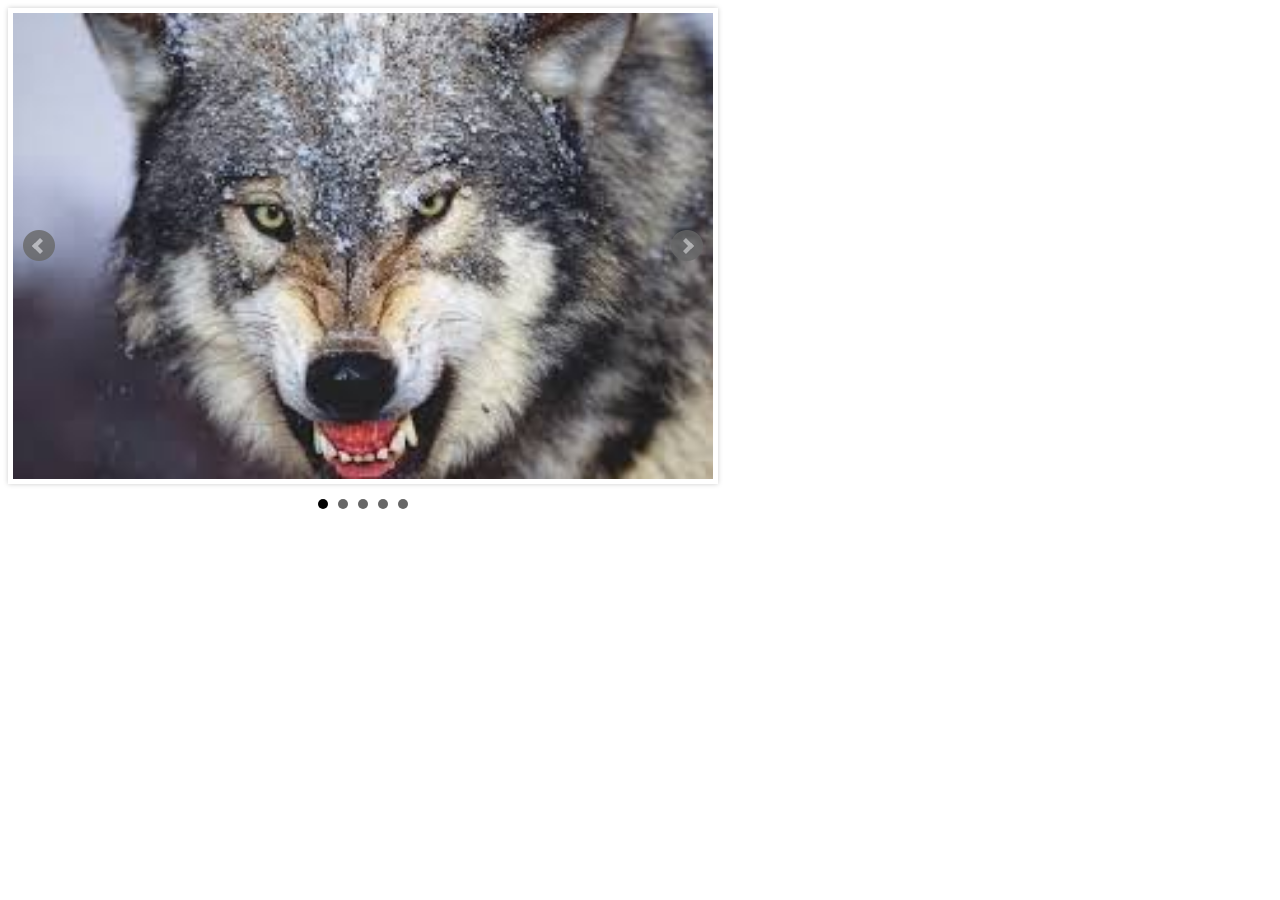
<file: Carrusel Jquery/index.html>
<!doctype html>
<html lang="es">
<head>
    <meta charset="utf-8">
    <title>PÃ¡gina Muestra</title>
    <meta name="description" content="Pagina Corrusel">
    <meta name="viewport" content="width=device-widtg, user-scalable=no, initial-scale=1.0,maximun-scale=1.0,minimun-scale=1.0">
    <link rel="stylesheet" href="css/jquery.bxslider.css">
    <link rel="stylesheet" href="css/estilo.css">
     <!-- <script src="https://ajax.googleapis.com/ajax/libs/jquery/3.1.1/jquery.min.js"></script>-->
    <script src="js/jquery.js"></script>
    <script src="js/jquery.bxslider.min.js"></script>
</head>
    <body>
        <div id="carrusel">
            <div><img src="img/01.jpg"></div>
            <div><img src="img/02.jpg"></div>
            <div><img src="img/03.jpg"></div>
            <div><img src="img/04.jpg"></div>
            <div><img src="img/05.png"></div>
        </div>
        <script src="js/codigo.js"></script>
    </body>
</html>
</file>
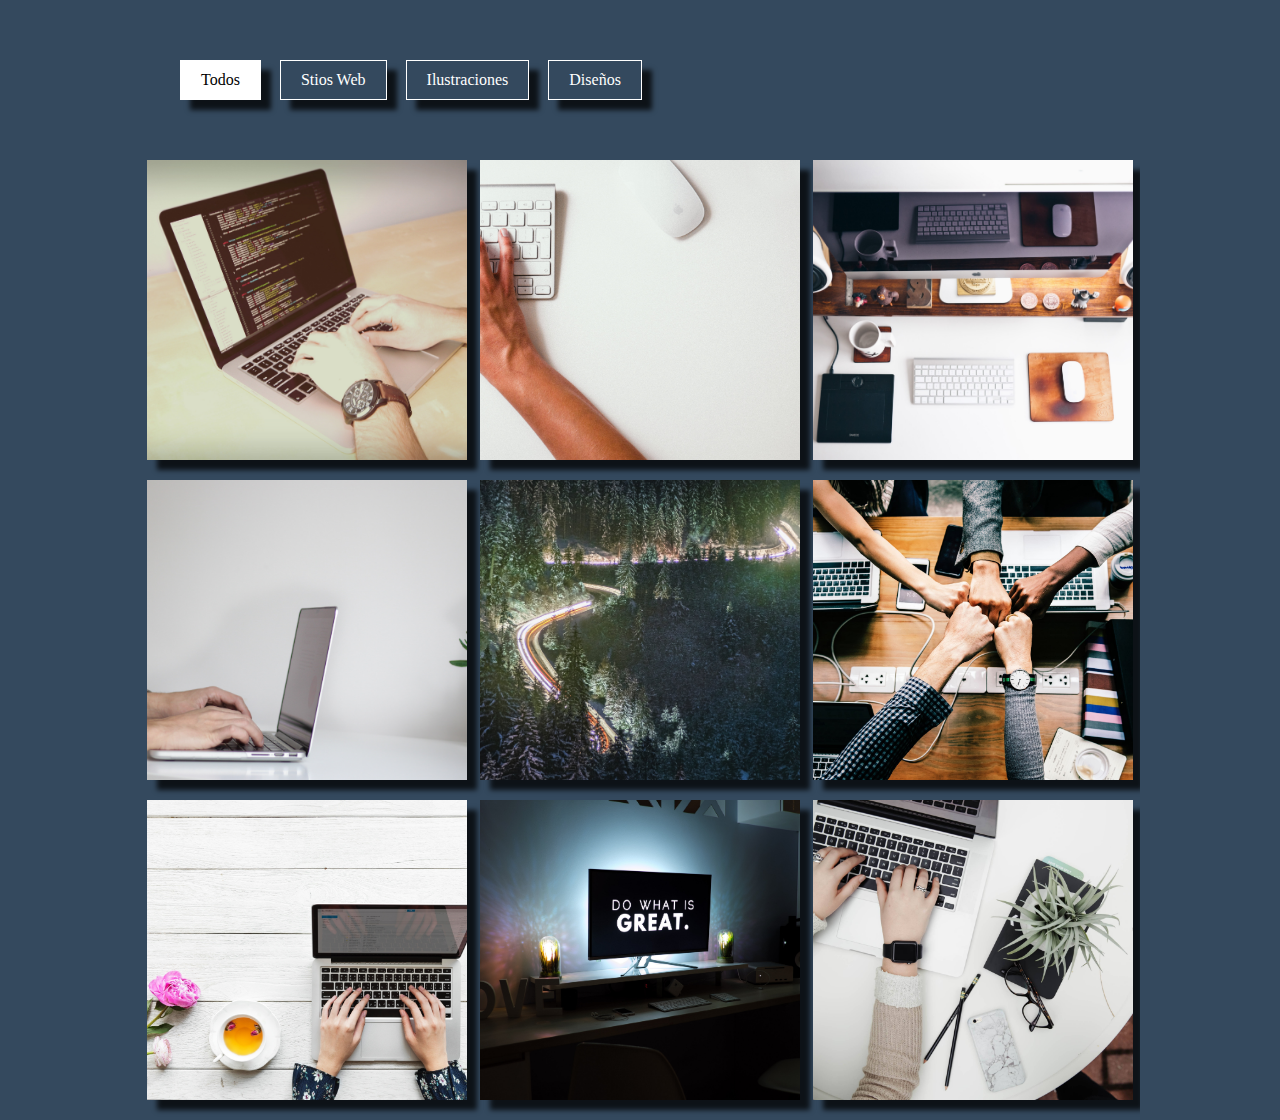
<file: FlexBox+Jquery/index.html>
<!doctype html>
<html>
    <head>
        <meta charset="utf-8">
        <script src="js/jquery.js"></script>
        <link rel="stylesheet" href="css/estilo.css"> 
        <meta name="viewport" content="width=device-width,initial-scale=1.0">
        <title>Galeria</title>
    </head>
    <body>
        <div class="contenedor">
            <ul>
                <li class="enlaces activo" data-nombre="todos">Todos</li>
                <li class="enlaces" data-nombre="sitios-web">Stios Web</li>
                <li class="enlaces" data-nombre="ilustraciones">Ilustraciones</li>
                <li class="enlaces" data-nombre="disenos">Diseños</li>
            </ul>
            <div class="fotos">
                <div class="caja filtro sitios-web"><img src="images/uno.jpg" alt="Uno"></div>
                <div class="caja filtro ilustraciones"><img src="images/dos.jpg" alt="Dos"></div>
                <div class="caja filtro disenos"><img src="images/tres.jpg" alt="Tres"></div>
                <div class="caja filtro sitios-web"><img src="images/cuatro.jpg" alt="Cuatro"></div>
                <div class="caja filtro ilustraciones"><img src="images/cinco.jpg" alt="Cinco"></div>
                <div class="caja filtro disenos"><img src="images/seis.jpg" alt="Seis"></div>
                <div class="caja filtro sitios-web"><img src="images/siete.jpg" alt="Siete"></div>
                <div class="caja filtro ilustraciones"><img src="images/ocho.jpg" alt="Ocho"></div>
                <div class="caja filtro disenos"><img src="images/nueve.jpg" alt="Nueve"></div>
                
            </div>
        </div>        
    <script  src="js/codigo.js"></script>    
    </body>
</html>
</file>
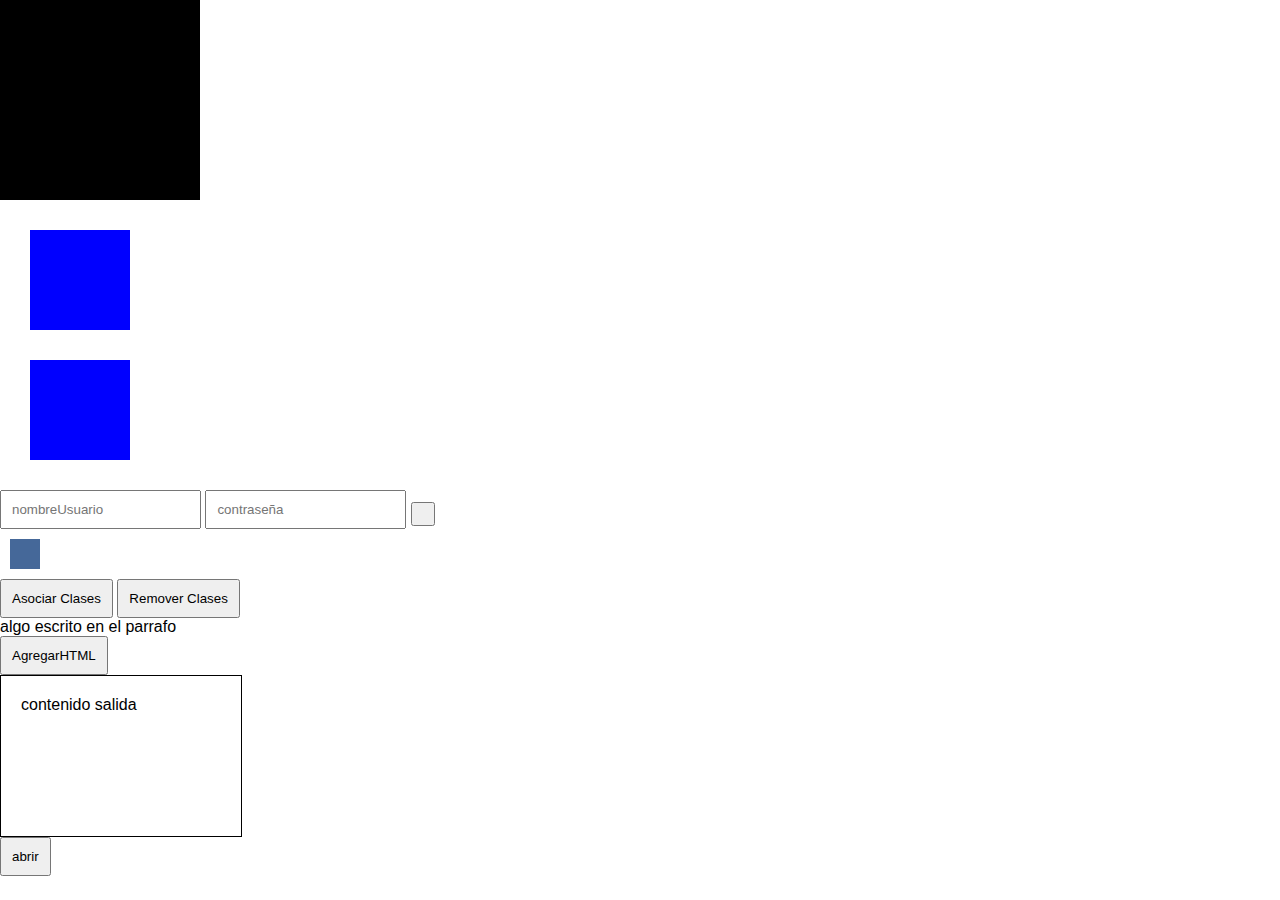
<file: Jquery base/index.html>
<!doctype html>
<html lang="es">
    <head>
        <meta   charset="utf-8">
        <title>Jquery</title>
        <link rel="stylesheet" href="css/estilo.css">
        <script src="js/jquery.js"></script>
        
        
    </head>
    <body>
        <div id="caja"></div>
        <div class="cajas"></div>
        <div class="cajas"></div>
        <input type="text" placeholder="nombreUsuario" value="">
        <input type="password" placeholder="contraseña" value="">
        <button id="enviar"></button>
        
        
        <div id="cajaX"></div>
        <button id="boton1">Asociar Clases</button>
        <button id="boton2">Remover Clases</button>
        <p>algo escrito en el parrafo</p>
        
        <button id="boton3">AgregarHTML</button>
        
        <div id="contenedor">
            <div id="salida">contenido salida</div>
        </div>
        
        <button id="boton4">abrir</button>
        <div id="c3">esta caja esta abrieta</div>
        
        <script src="js/seleccionThis.js"></script>
        <script src="js/codigo.js"></script>
        <script src="js/seleccionAtributos.js"></script>
        <script src="js/mostrarAtributo.js"></script>
        <script src="js/agregarAtributo.js"></script>
        <script src="js/asociarClases.js"></script>
        <script src="js/crearHtml.js"></script>
        <script src="js/efectotoggle.js"></script>
        
    </body>
</html>
</file>
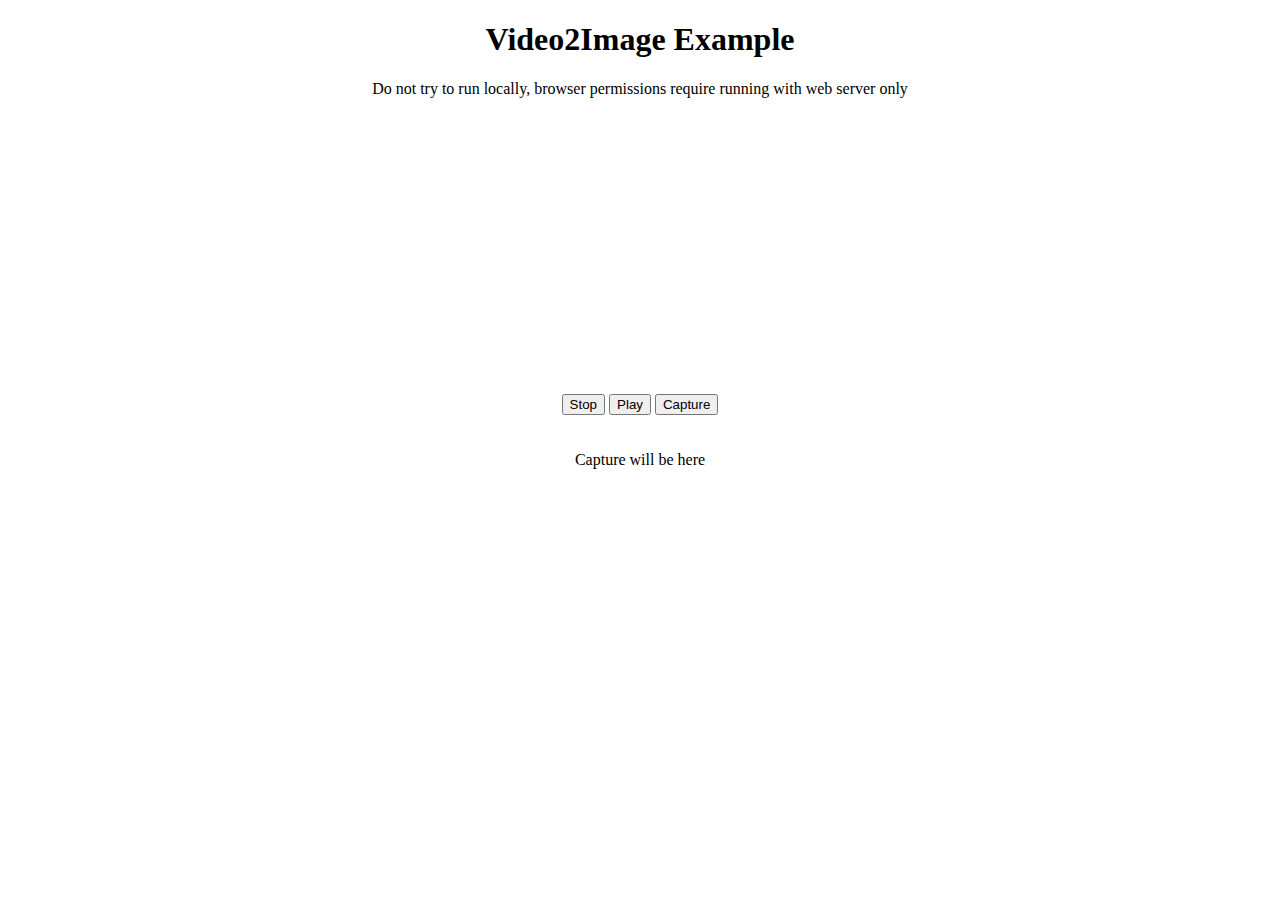
<file: jqueryVideo/index.html>
<!DOCTYPE html>
<html lang="en">
<head>
<meta charset=utf-8 />
<meta name="viewport" content="width=device-width, initial-scale=1.0">
<title>Video2Image Example</title>
</head>
<body>

<div align="center">
    <h1>Video2Image Example</h1>
    <p>Do not try to run locally, browser permissions require running with web server only</p>
    <br/><br/>
    <canvas id="canvas1"></canvas>
    <br/>
    <button id="btnStop">Stop</button>
    <button id="btnPlay">Play</button>
    <button id="btnCapture">Capture</button>

    <br/><br/><br/>

    <div id="imgCapture">Capture will be here</div>
</div>

<script src="https://code.jquery.com/jquery-3.3.1.min.js"></script>
<script src="video2image.js"></script>
<script>
    $(function () {

        var isSupported = $("#canvas1").video2image('isSupported');

        if(isSupported) {

            $("#canvas1").video2image({
                width : 320,
                height : 240,
                autoplay : true,
                onsuccess : function() {
                    console.log('success');
                },
                onerror: function() {
                    console.log('error');
                }
            });

        } else {
            var canvas = document.getElementById("canvas1");
            var context = canvas.getContext("2d");
            context.font = "bold 16px Arial";
            context.fillText("Capture not supported", (canvas.width / 2) - 90, (canvas.height / 2) + 8);
            console.log('video2image is not supported by your browser');
        }

        $("#btnStop").on("click", function (event) {
            $("#canvas1").video2image('stop');
        });

        $("#btnPlay").on("click", function (event) {
            $("#canvas1").video2image('start');
        });

        $("#btnCapture").on("click", function (event) {
            var dataurl = $("#canvas1").video2image('capture');
            $("#imgCapture").html('<img src="' + dataurl + '"/>');
        });

    });
</script>

</body>
</html>
</file>
<file: Carrusel Jquery/css/estilo.css>
#carrusel img{
    width: 100%;
    
}
</file>
<file: FlexBox+Jquery/css/estilo.css>
body {
	background: #F5F5F5;
    margin: 0;
    padding: 0;
    box-sizing: border-box;
}
body{
    font-family: 'open-sans';
    background: #34495e;
}
.contenedor{
    width: 90%;
    max-width: 1000px;
    overflow: hidden;
    margin: auto;
}
ul{
    position: relative;
    width: 100%;
    margin: 60px 0;
}
ul li{
    list-style: none;
    display: inline-block;
    padding: 10px 20px;
    color: #fff;
    border: 1px solid #fff;
    margin-right: 15px;
    text-transform: capitalize;
    box-shadow:10px 10px 5px 0px rgba(0,0,0,0.75);
}
ul li:hover,.activo{
    background: #fff;
    color: #000;
    cursor: pointer;
}

.contenedor .fotos{
    display:flex;
    justify-content: space-around;
    flex-wrap: wrap;
}
.contenedor .caja{
    width: 32%;
    height: 300px;
    margin-bottom: 20px;
    overflow: hidden;
    box-shadow:10px 10px 5px 0px rgba(0,0,0,0.75);
}

.contenedor .caja img{
    width: 100%;
    height: 100%;
    vertical-align: top;
    object-fit: cover;
}
img:hover{
    transform:scale(1.5);
    transition:all ease 1.5s;
    cursor:pointer;
}

@media screen and (max-width: 800px) {
    .contenedor{
        flex-direction: column;
    }
    .contenedor .caja{
    width: 50%;
    height: 300px;
    margin-bottom: 20px;
    overflow: hidden;
    box-shadow:10px 10px 5px 0px rgba(0,0,0,0.75);
}
}
</file>
<file: Jquery base/css/estilo.css>
*{
    margin:0;
    padding: 0;
    list-style: none;
    font-family: sans-serif;
}

#caja{
    width: 200px;
    height: 200px;
    background: black;
    cursor: pointer;
}
.cajas{
    position: relative;
    width: 100px;
    height: 100px;
    background: blue;
    margin: 30px;
    cursor: pointer;
}
input{
    padding: 10px;
}
button{
    padding: 10px;
}
#cajaX{
    width: 30px;
    height: 30px;
    background: #456899;
    position: relative;
    margin:10px;
}
.parrafo{
    color:red;
    background: green;
    text-align: right;
    padding: 5px;
}

#contenedor{
    width: 200px;
    height: 120px;
    padding: 20px;
    border:#000 solid 1px;
}

#c3{
    width: 300px;
    height: 300px;
    background: #456899;
    position: relative;
    margin:10px;
    display:none;
}
</file>
